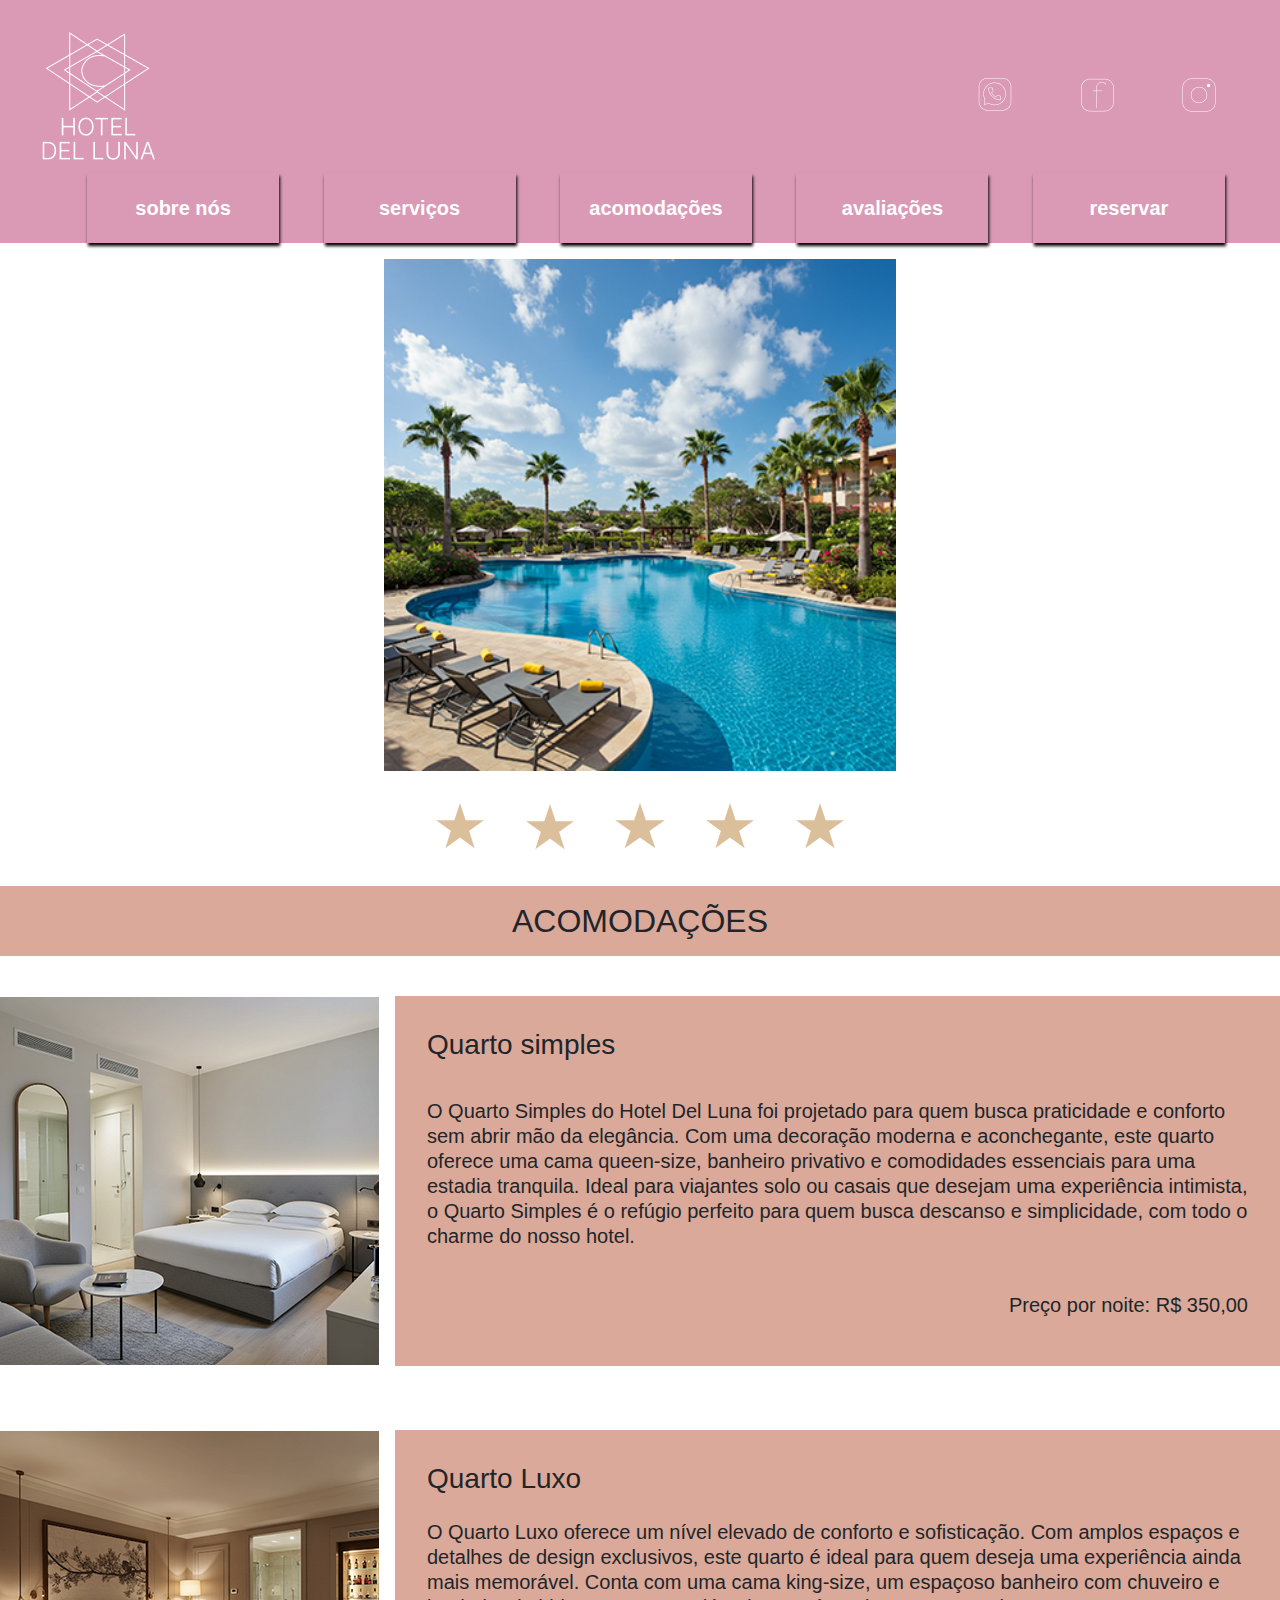
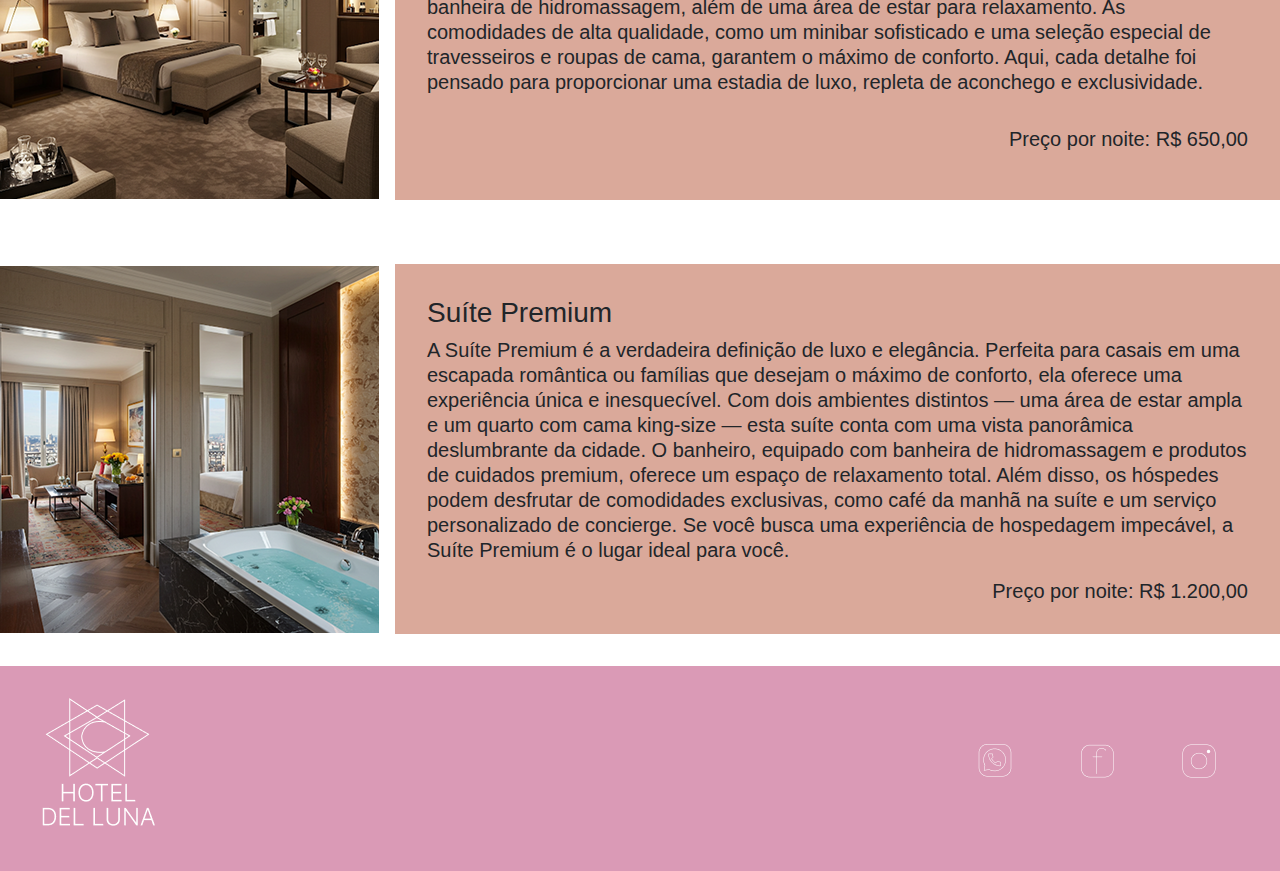
<file: Hotel del Luna/acomodacoes.html>
<!DOCTYPE html>
<html lang="pt-br">
<head>
    <meta charset="UTF-8">
    <meta name="viewport" content="width=device-width, initial-scale=1.0">
    <title>acomodações</title>
    <link rel="stylesheet" href="css/main.css">
    <link rel="stylesheet" href="css/acomodações.css">
</head>
<body>
    <header>
        <div>
            <h1><a href="index.html"><img src="imagens\logo.png" alt="logo"></a></h1>
            <ul>
                <li><a href="https://wa.me/5584999999999"><img src="imagens\whatsapp.png" alt="whatsapp"></a></li>
                <li><a href="https://facebook.com"><img src="imagens\facebook.png" alt="facebook"></a></li>
                <li><a href="https://instagram.com"><img src="imagens\instagram.png" alt="instagram"></a></li>
            </ul>
        </div>
        <nav>
            <ol>
                <li>
                    <a href="sobrenos.html">sobre nós</a>
                </li>
                <li>
                    <a href="servicos.html">serviços</a>
                </li>
                <li>
                    <a href="acomodacoes.html">acomodações</a>
                </li>
                <li>
                    <a href="avaliacoes.html">avaliações</a>
                </li>
                <li>
                    <a href="reservar.html">reservar</a>
                </li>
            </ol>
        </nav>
    </header>
    <main>
        <div id="carouselSlidesOnly" class="carousel slide" data-bs-ride="carousel">
            <div class="carousel-inner">
              <div class="carousel-item active">
                <img src="imagens/pscina.png" class="d-block w-100" alt="pscina">
              </div>
              <div class="carousel-item">
                <img src="imagens/quarto1.png" class="d-block w-100" alt="quarto 1">
              </div>
              <div class="carousel-item">
                <img src="imagens/quarto2.png" class="d-block w-100" alt="quarto 2">
              </div>
            </div>
        </div>
        <img class="estrelas"src="imagens/estrelas.png" alt="5 estrelas">
        <h2>ACOMODAÇÕES</h2>
        <div>
            <img src="imagens/quarto1.png" alt="quarto 1">
            <section>
                <h3>Quarto simples</h3>
                <p>O Quarto Simples do Hotel Del Luna foi projetado para quem busca praticidade e conforto sem abrir mão da elegância. Com uma decoração moderna e aconchegante, este quarto oferece uma cama queen-size, banheiro privativo e comodidades essenciais para uma estadia tranquila. Ideal para viajantes solo ou casais que desejam uma experiência intimista, o Quarto Simples é o refúgio perfeito para quem busca descanso e simplicidade, com todo o charme do nosso hotel.</p>
                <p class="preco">Preço por noite: R$ 350,00</p>
            </section>
        </div>
        <div>
            <img src="imagens/quarto2.png" alt="quarto 2">
            <section>
                <h3>Quarto Luxo</h3>
                <p>O Quarto Luxo oferece um nível elevado de conforto e sofisticação. Com amplos espaços e detalhes de design exclusivos, este quarto é ideal para quem deseja uma experiência ainda mais memorável. Conta com uma cama king-size, um espaçoso banheiro com chuveiro e banheira de hidromassagem, além de uma área de estar para relaxamento. As comodidades de alta qualidade, como um minibar sofisticado e uma seleção especial de travesseiros e roupas de cama, garantem o máximo de conforto. Aqui, cada detalhe foi pensado para proporcionar uma estadia de luxo, repleta de aconchego e exclusividade.</p>
                <p class="preco">Preço por noite: R$ 650,00</p>
            </section>
        </div>
        <div>
            <img src="imagens/quarto3.png" alt="quarto 3">
            <section>
                <h3>Suíte Premium</h3>
                <p>A Suíte Premium é a verdadeira definição de luxo e elegância. Perfeita para casais em uma escapada romântica ou famílias que desejam o máximo de conforto, ela oferece uma experiência única e inesquecível. Com dois ambientes distintos — uma área de estar ampla e um quarto com cama king-size — esta suíte conta com uma vista panorâmica deslumbrante da cidade. O banheiro, equipado com banheira de hidromassagem e produtos de cuidados premium, oferece um espaço de relaxamento total. Além disso, os hóspedes podem desfrutar de comodidades exclusivas, como café da manhã na suíte e um serviço personalizado de concierge. Se você busca uma experiência de hospedagem impecável, a Suíte Premium é o lugar ideal para você.</p>
                <p class="preco">Preço por noite: R$ 1.200,00</p>
            </section>
        </div>
    </main>
    <footer>
        <h1><a href="index.html"><img src="imagens\logo.png" alt="logo"></a></h1>
        <ul>
            <li><a href="https://wa.me/552198764321"><img src="imagens\whatsapp.png" alt="whatsapp"></a></li>
            <li><a href="https://facebook.com"><img src="imagens\facebook.png" alt="facebook"></a></li>
            <li><a href="https://instagram.com"><img src="imagens\instagram.png" alt="instagram"></a></li>
        </ul>
    </footer>
    <link href="https://cdn.jsdelivr.net/npm/bootstrap@5.3.3/dist/css/bootstrap.min.css" rel="stylesheet" integrity="sha384-QWTKZyjpPEjISv5WaRU9OFeRpok6YctnYmDr5pNlyT2bRjXh0JMhjY6hW+ALEwIH" crossorigin="anonymous">
    <script src="https://cdn.jsdelivr.net/npm/bootstrap@5.3.3/dist/js/bootstrap.bundle.min.js" integrity="sha384-YvpcrYf0tY3lHB60NNkmXc5s9fDVZLESaAA55NDzOxhy9GkcIdslK1eN7N6jIeHz" crossorigin="anonymous"></script>
</body>
</html>
</file>
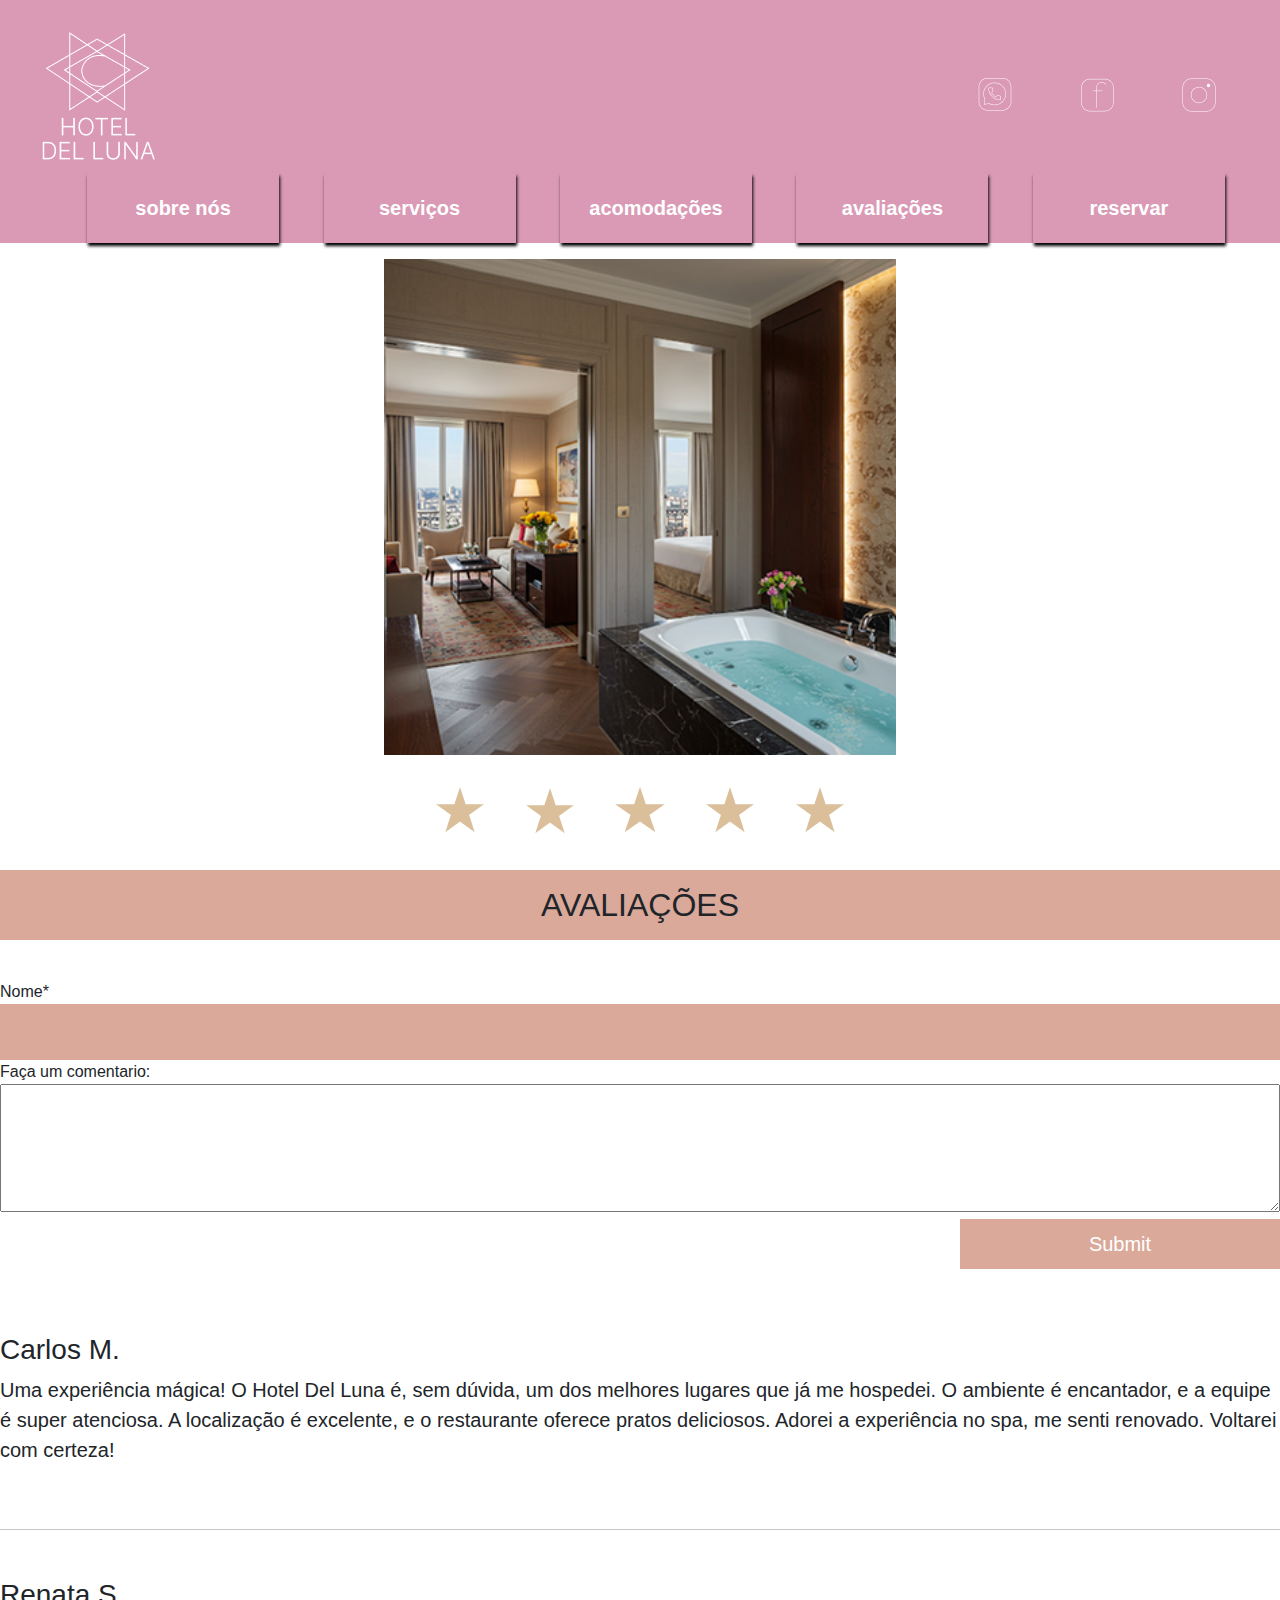
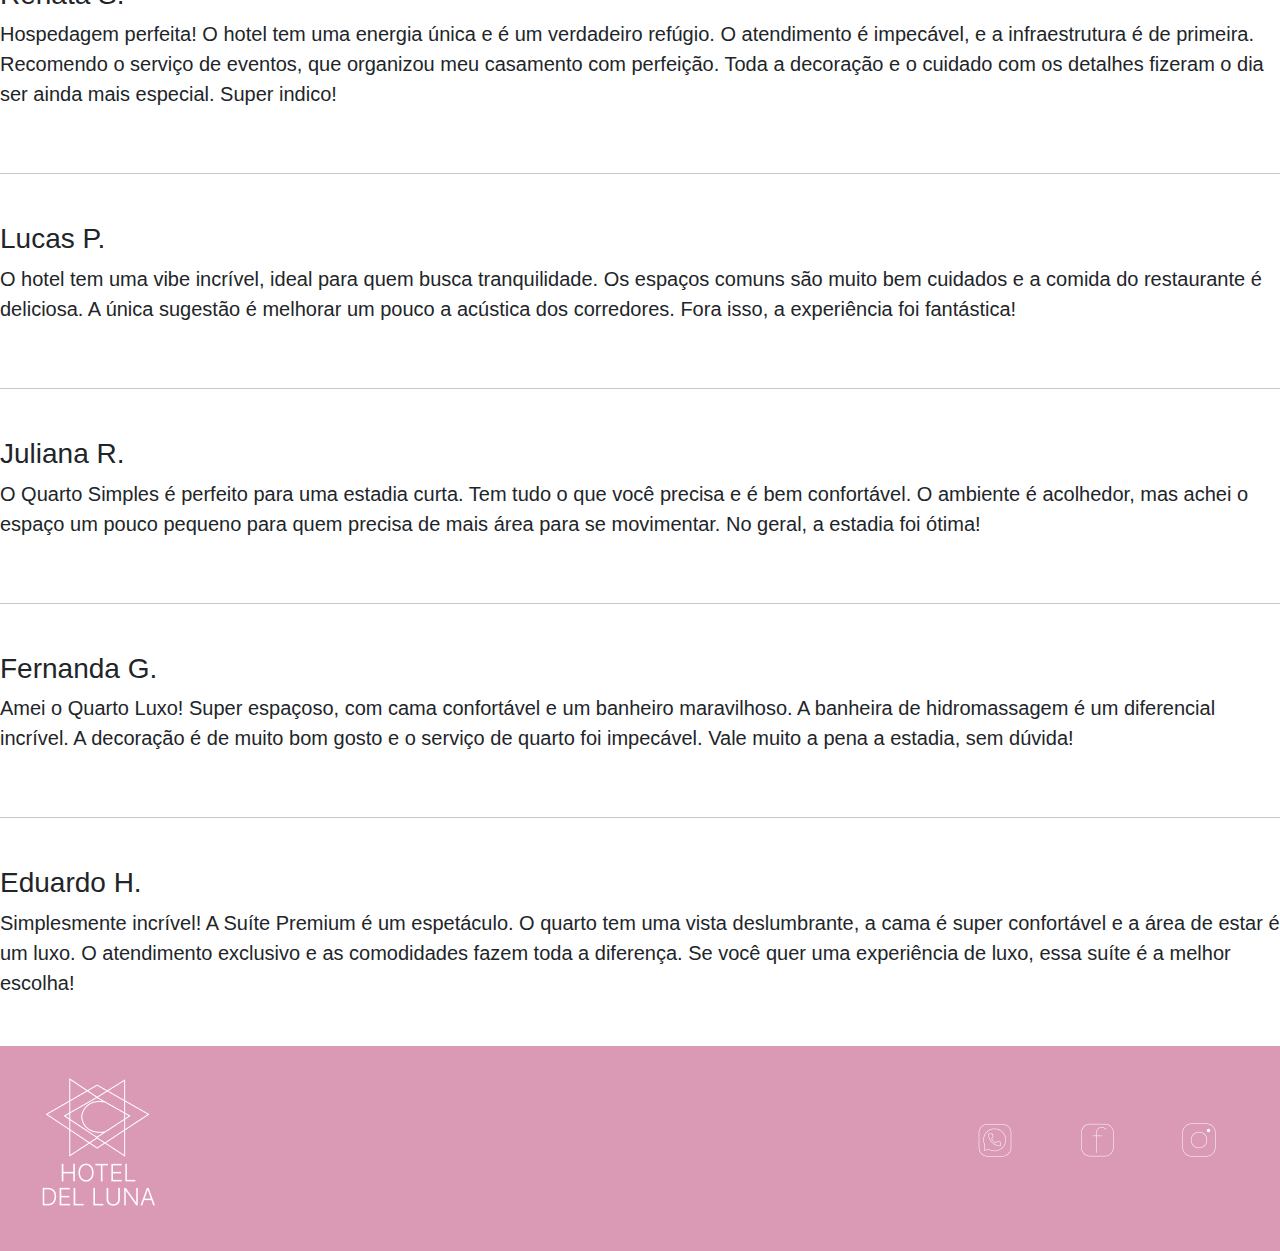
<file: Hotel del Luna/avaliacoes.html>
<!DOCTYPE html>
<html lang="pt-br">
<head>
    <meta charset="UTF-8">
    <meta name="viewport" content="width=device-width, initial-scale=1.0">
    <title>Avaliações</title>
    <link rel="stylesheet" href="css/main.css">
    <link rel="stylesheet" href="css/avaliacoes.css">
</head>
<body>
    <header>
        <div>
            <h1><a href="index.html"><img src="imagens\logo.png" alt="logo"></a></h1>
            <ul>
                <li><a href="https://wa.me/5584999999999"><img src="imagens\whatsapp.png" alt="whatsapp"></a></li>
                <li><a href="https://facebook.com"><img src="imagens\facebook.png" alt="facebook"></a></li>
                <li><a href="https://instagram.com"><img src="imagens\instagram.png" alt="instagram"></a></li>
            </ul>
        </div>
        <nav>
            <ol>
                <li>
                    <a href="sobrenos.html">sobre nós</a>
                </li>
                <li>
                    <a href="servicos.html">serviços</a>
                </li>
                <li>
                    <a href="acomodacoes.html">acomodações</a>
                </li>
                <li>
                    <a href="avaliacoes.html">avaliações</a>
                </li>
                <li>
                    <a href="reservar.html">reservar</a>
                </li>
            </ol>
        </nav>
    </header>
    <main>
        <div id="carouselSlidesOnly" class="carousel slide" data-bs-ride="carousel">
            <div class="carousel-inner">
              <div class="carousel-item active">
                <img src="imagens/quarto3.png" class="d-block w-100" alt="quarto 3">
              </div>
              <div class="carousel-item">
                <img src="imagens/quarto4.png" class="d-block w-100" alt="quarto 4">
              </div>
              <div class="carousel-item">
                <img src="imagens/salão.png" class="d-block w-100" alt="salão">
              </div>
            </div>
        </div>
        <img class="estrelas" src="imagens/estrelas.png" alt="5 estrelas">
        <h2>AVALIAÇÕES</h2>
        <form action="#">
            <label for="responsavel">Nome<span>*</span></label>
            <input type="text" id="responsavel"><br>
            <label for="comentario">Faça um comentario: </label><br>
            <textarea name="Comentario" id="comentario"></textarea><br>
            <input type="submit" id="enviar">
        </form>
        <section>
            <h3>Carlos M.</h3>
            <p>Uma experiência mágica! O Hotel Del Luna é, sem dúvida, um dos melhores lugares que já me hospedei. O ambiente é encantador, e a equipe é super atenciosa. A localização é excelente, e o restaurante oferece pratos deliciosos. Adorei a experiência no spa, me senti renovado. Voltarei com certeza!</p>
        </section>
        <hr>
        <section>
            <h3>Renata S.</h3>
            <p>Hospedagem perfeita! O hotel tem uma energia única e é um verdadeiro refúgio. O atendimento é impecável, e a infraestrutura é de primeira. Recomendo o serviço de eventos, que organizou meu casamento com perfeição. Toda a decoração e o cuidado com os detalhes fizeram o dia ser ainda mais especial. Super indico!</p>
        </section>
        <hr>
        <section>
            <h3>Lucas P.</h3>
            <p>O hotel tem uma vibe incrível, ideal para quem busca tranquilidade. Os espaços comuns são muito bem cuidados e a comida do restaurante é deliciosa. A única sugestão é melhorar um pouco a acústica dos corredores. Fora isso, a experiência foi fantástica!</p>
        </section>
        <hr>
        <section>
            <h3>Juliana R.</h3>
            <p>O Quarto Simples é perfeito para uma estadia curta. Tem tudo o que você precisa e é bem confortável. O ambiente é acolhedor, mas achei o espaço um pouco pequeno para quem precisa de mais área para se movimentar. No geral, a estadia foi ótima!</p>
        </section>
        <hr>
        <section>
            <h3>Fernanda G.</h3>
            <p>Amei o Quarto Luxo! Super espaçoso, com cama confortável e um banheiro maravilhoso. A banheira de hidromassagem é um diferencial incrível. A decoração é de muito bom gosto e o serviço de quarto foi impecável. Vale muito a pena a estadia, sem dúvida!</p>
        </section>
        <hr>
        <section>
            <h3>Eduardo H.</h3>
            <p>Simplesmente incrível! A Suíte Premium é um espetáculo. O quarto tem uma vista deslumbrante, a cama é super confortável e a área de estar é um luxo. O atendimento exclusivo e as comodidades fazem toda a diferença. Se você quer uma experiência de luxo, essa suíte é a melhor escolha!</p>
        </section>
    </main>
    <footer>
        <h1><a href="index.html"><img src="imagens\logo.png" alt="logo"></a></h1>
        <ul>
            <li><a href="https://wa.me/552198764321"><img src="imagens\whatsapp.png" alt="whatsapp"></a></li>
            <li><a href="https://facebook.com"><img src="imagens\facebook.png" alt="facebook"></a></li>
            <li><a href="https://instagram.com"><img src="imagens\instagram.png" alt="instagram"></a></li>
        </ul>
    </footer>
    <link href="https://cdn.jsdelivr.net/npm/bootstrap@5.3.3/dist/css/bootstrap.min.css" rel="stylesheet" integrity="sha384-QWTKZyjpPEjISv5WaRU9OFeRpok6YctnYmDr5pNlyT2bRjXh0JMhjY6hW+ALEwIH" crossorigin="anonymous">
    <script src="https://cdn.jsdelivr.net/npm/bootstrap@5.3.3/dist/js/bootstrap.bundle.min.js" integrity="sha384-YvpcrYf0tY3lHB60NNkmXc5s9fDVZLESaAA55NDzOxhy9GkcIdslK1eN7N6jIeHz" crossorigin="anonymous"></script>
    <script src="avaliação.js"></script>
</body>
</html>
</file>
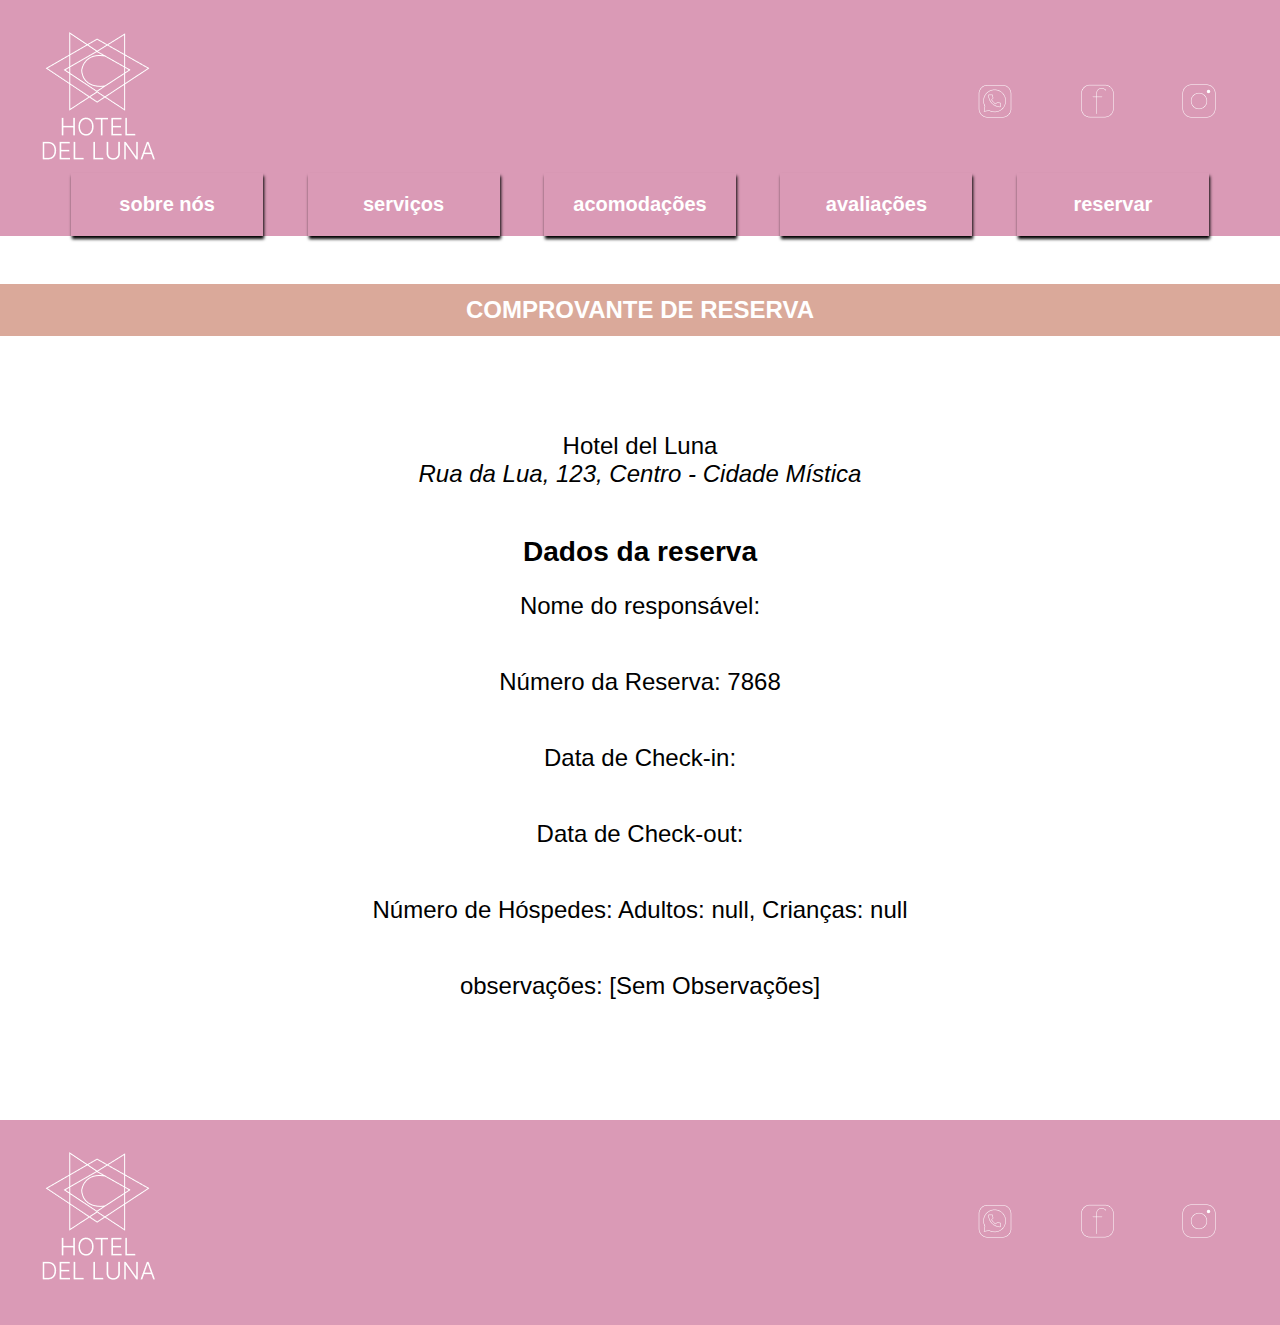
<file: Hotel del Luna/comprovante.html>
<!DOCTYPE html>
<html lang="pt-br">
<head>
    <meta charset="UTF-8">
    <meta name="viewport" content="width=device-width, initial-scale=1.0">
    <title>comprovante</title>
    <link rel="stylesheet" href="css/main.css">
    <link rel="stylesheet" href="css/comprovante.css">
    <link rel="stylesheet" href="css/responsividade.css">
</head>
<body>
    <header>
        <div>
            <h1><a href="index.html">
                <picture>
                    <source media="(max-width: 700px)" srcset="imagens/logopequeno.png">
                    <img src="imagens\logo.png" alt="logo">
                </picture>
                </a>
            </h1>
            <ul>
                <li><a href="https://wa.me/5584999999999"><img src="imagens\whatsapp.png" alt="whatsapp"></a></li>
                <li><a href="https://facebook.com"><img src="imagens\facebook.png" alt="facebook"></a></li>
                <li><a href="https://instagram.com"><img src="imagens\instagram.png" alt="instagram"></a></li>
            </ul>
            <button  id="menu"><img src="imagens/menu.png" alt="menu"></button>
        </div>
        <nav>

            <ol>
                <li>
                    <a href="sobrenos.html">sobre nós</a>
                </li>
                <li>
                    <a href="servicos.html">serviços</a>
                </li>
                <li>
                    <a href="acomodacoes.html">acomodações</a>
                </li>
                <li>
                    <a href="avaliacoes.html">avaliações</a>
                </li>
                <li>
                    <a href="reservar.html">reservar</a>
                </li>
            </ol>
        </nav>
    </header>
    <main>
        <h2>COMPROVANTE DE RESERVA</h2>
        <div>
            <p>Hotel del Luna</p>
            <address>Rua da Lua, 123, Centro - Cidade Mística</address>
            <section>
                <h3>Dados da reserva</h3>
                <ul>
                    <li>Nome do responsável: <span id="nome">[Nome Completo]</span></li>
                    <li>Número da Reserva: <span id="random">[Número da Reserva]</span></li>
                    <li>Data de Check-in: <span id="checkin">[Data de Check-in]</span></li>
                    <li>Data de Check-out: <span id="checkout">[Data de Check-out]</span></li>
                    <li>Número de Hóspedes: <span id="pessoas">[Número de Pessoas]</span></li>
                    <li>observações: <span id="observacoes">[observações]</span></li>
                </ul>
            </section>
        </div>
    </main>
    <footer>
        <h1><a href="index.html">
                <picture>
                    <source media="(max-width: 700px)" srcset="imagens/logopequeno.png">
                    <img src="imagens\logo.png" alt="logo">
                </picture>
            </a>
        </h1>
        <ul>
            <li><a href="https://wa.me/552198764321"><img src="imagens\whatsapp.png" alt="whatsapp"></a></li>
            <li><a href="https://facebook.com"><img src="imagens\facebook.png" alt="facebook"></a></li>
            <li><a href="https://instagram.com"><img src="imagens\instagram.png" alt="instagram"></a></li>
        </ul>
    </footer>
    <script src="comprovante.js"></script>
    <script src="menu.js"></script>
</body>
</html>
</file>
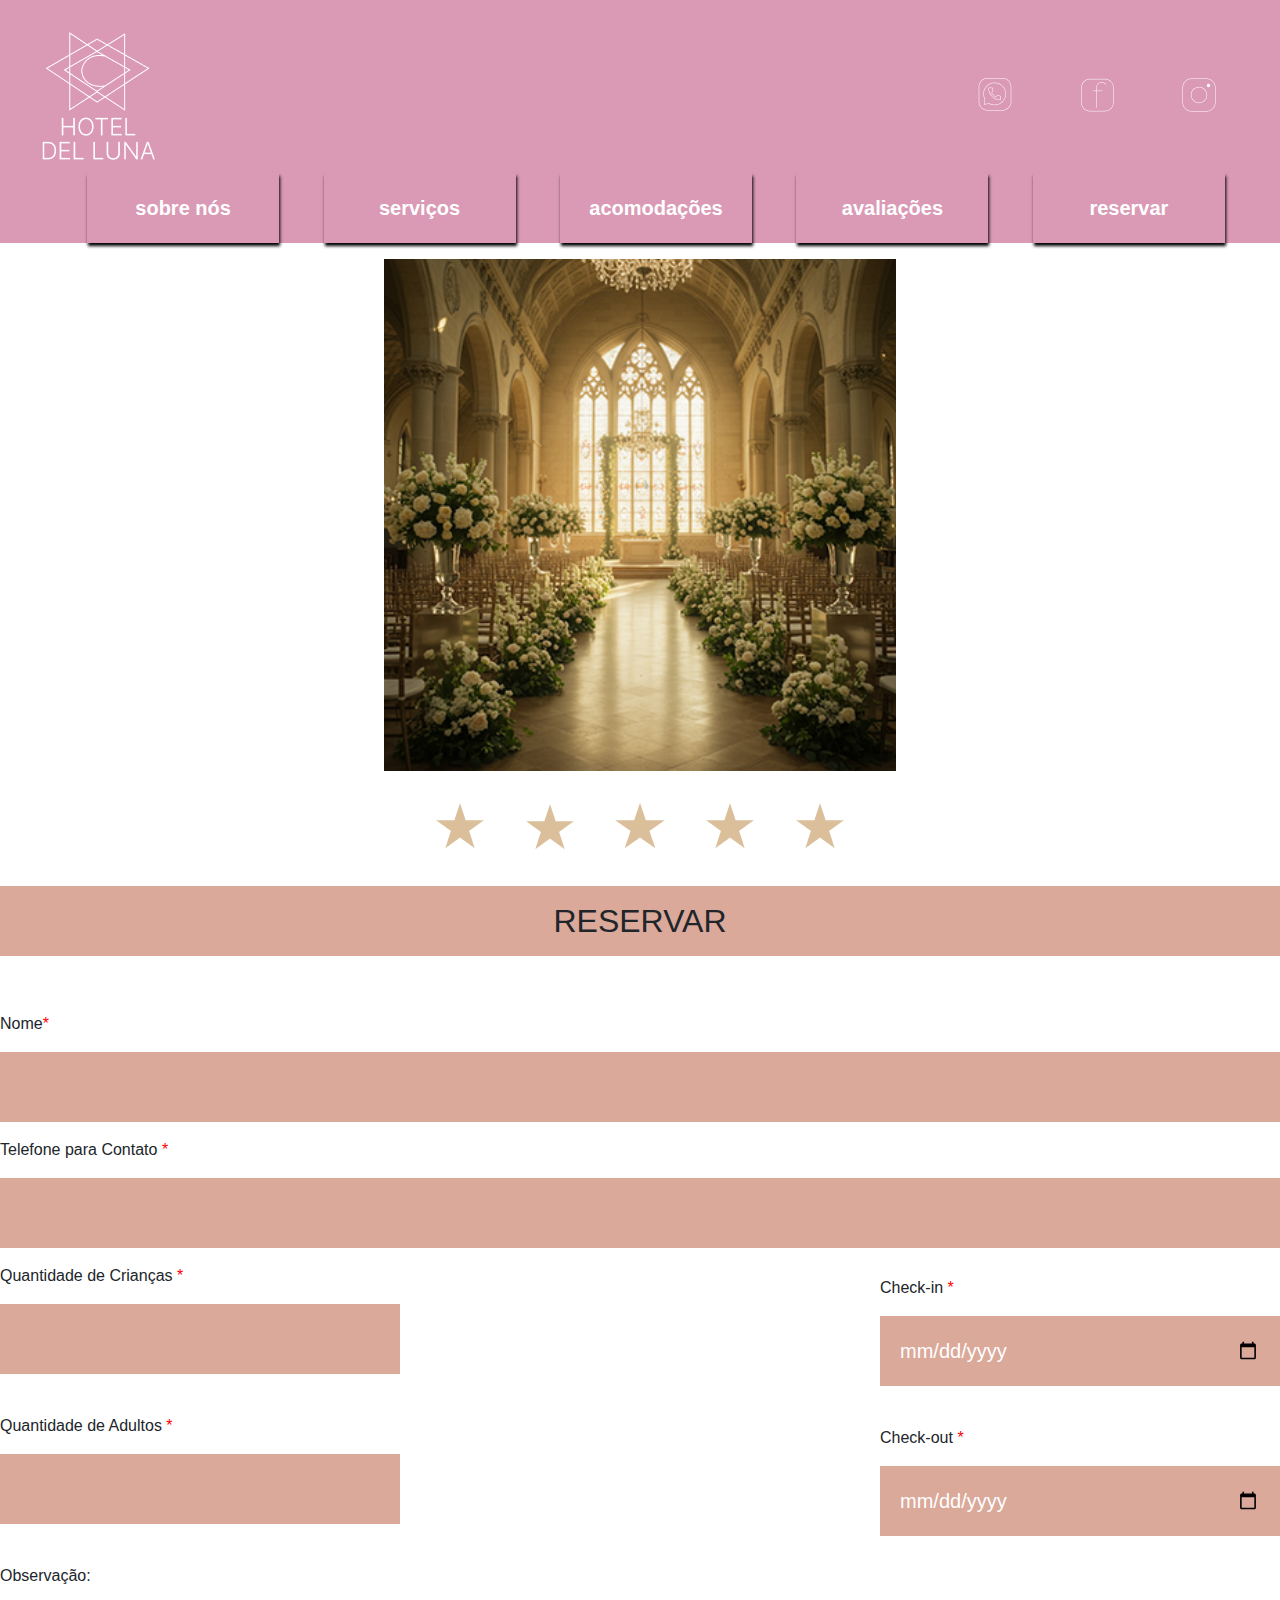
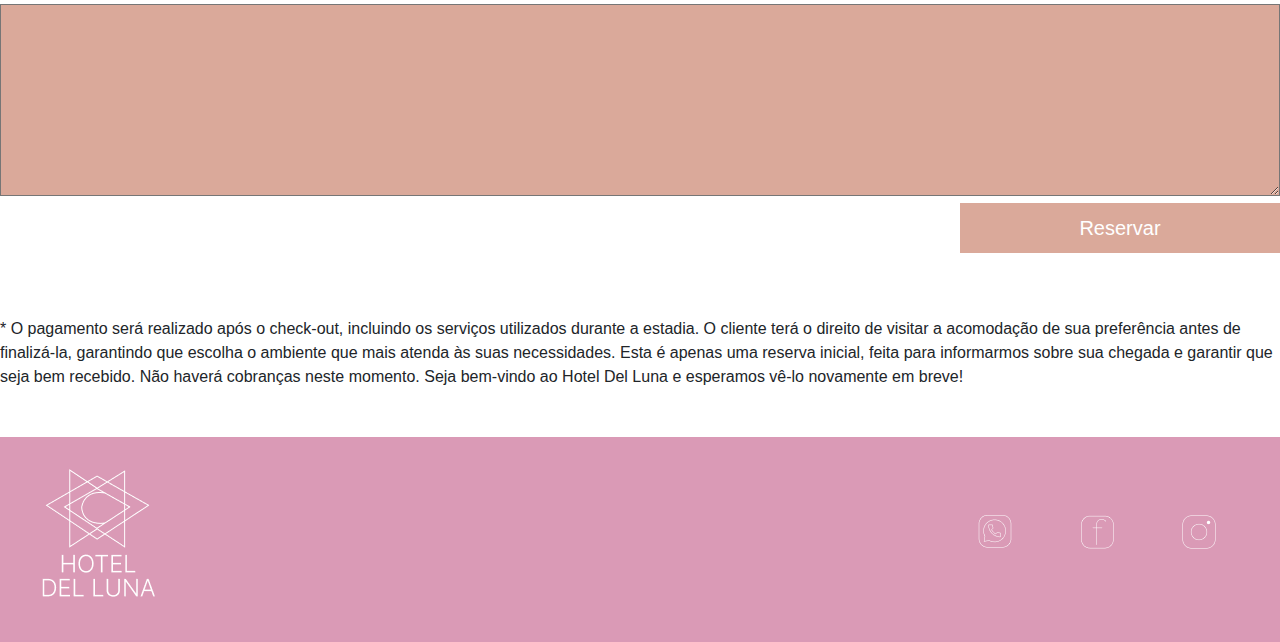
<file: Hotel del Luna/reservar.html>
<!DOCTYPE html>
<html lang="pt-br">
<head>
    <meta charset="UTF-8">
    <meta name="viewport" content="width=device-width, initial-scale=1.0">
    <title>reservar</title>
    <link rel="stylesheet" href="css/main.css">
    <link rel="stylesheet" href="css/reservar.css">
</head>
<body>
    <header>
        <div>
            <h1><a href="index.html"><img src="imagens\logo.png" alt="logo"></a></h1>
            <ul>
                <li><a href="https://wa.me/5584999999999"><img src="imagens\whatsapp.png" alt="whatsapp"></a></li>
                <li><a href="https://facebook.com"><img src="imagens\facebook.png" alt="facebook"></a></li>
                <li><a href="https://instagram.com"><img src="imagens\instagram.png" alt="instagram"></a></li>
            </ul>
        </div>
        <nav>
            <ol>
                <li>
                    <a href="sobrenos.html">sobre nós</a>
                </li>
                <li>
                    <a href="servicos.html">serviços</a>
                </li>
                <li>
                    <a href="acomodacoes.html">acomodações</a>
                </li>
                <li>
                    <a href="avaliacoes.html">avaliações</a>
                </li>
                <li>
                    <a href="reservar.html">reservar</a>
                </li>
            </ol>
        </nav>
    </header>
    <main>
        <div id="carouselSlidesOnly" class="carousel slide" data-bs-ride="carousel">
            <div class="carousel-inner">
              <div class="carousel-item active">
                <img src="imagens/salão2.png" class="d-block w-100" alt="salão 2">
              </div>
              <div class="carousel-item">
                <img src="imagens/spa.png" class="d-block w-100" alt="spa">
              </div>
              <div class="carousel-item">
                <img src="imagens/spa2.png" class="d-block w-100" alt="spa 2">
              </div>
            </div>
          </div>
        <img class="estrelas" src="imagens/estrelas.png" alt="5 estrelas">
        <h2>RESERVAR</h2>
        <form action="comprovante.html">
            <label for="responsavel">Nome<span>*</span></label>
            <input type="text" id="responsavel"><br>
            <label for="contato">Telefone para Contato <span>*</span></label>
            <input type="text" id="contato"><br>
            <div>
                <div>
                    <label for="criancas">Quantidade de Crianças <span>*</span></label>
                    <input type="number" id="criancas"><br>
                </div>
                <div>
                    <label for="checkin">Check-in <span>*</span></label>
                    <input type="date" id="check-in">
                </div>
            </div>
            <div>
                <div>
                    <label for="adultos">Quantidade de Adultos <span>*</span></label>
                    <input type="number" id="adultos"><br>
                </div>
                <div>
                    <label for="checkout">Check-out <span>*</span></label>
                    <input type="date" id="check-out">
                </div>
            </div>
            <label for="observacao">Observação: </label><br>
            <textarea name="observacao" id="observacao"></textarea><br>
            <input type="submit" value="Reservar" id="reservar">
        </form>
        <p>* O pagamento será realizado após o check-out, incluindo os serviços utilizados durante a estadia. O cliente terá o direito de visitar a acomodação de sua preferência antes de finalizá-la, garantindo que escolha o ambiente que mais atenda às suas necessidades. Esta é apenas uma reserva inicial, feita para informarmos sobre sua chegada e garantir que seja bem recebido. Não haverá cobranças neste momento. Seja bem-vindo ao Hotel Del Luna e esperamos vê-lo novamente em breve!</p>
    </main>
    <footer>
        <h1><a href="index.html"><img src="imagens\logo.png" alt="logo"></a></h1>
        <ul>
            <li><a href="https://wa.me/552198764321"><img src="imagens\whatsapp.png" alt="whatsapp"></a></li>
            <li><a href="https://facebook.com"><img src="imagens\facebook.png" alt="facebook"></a></li>
            <li><a href="https://instagram.com"><img src="imagens\instagram.png" alt="instagram"></a></li>
        </ul>
    </footer>
    <link href="https://cdn.jsdelivr.net/npm/bootstrap@5.3.3/dist/css/bootstrap.min.css" rel="stylesheet" integrity="sha384-QWTKZyjpPEjISv5WaRU9OFeRpok6YctnYmDr5pNlyT2bRjXh0JMhjY6hW+ALEwIH" crossorigin="anonymous">
    <script src="https://cdn.jsdelivr.net/npm/bootstrap@5.3.3/dist/js/bootstrap.bundle.min.js" integrity="sha384-YvpcrYf0tY3lHB60NNkmXc5s9fDVZLESaAA55NDzOxhy9GkcIdslK1eN7N6jIeHz" crossorigin="anonymous"></script> 
    <script src="comprovante.js"></script>
</body>
</html>
</file>
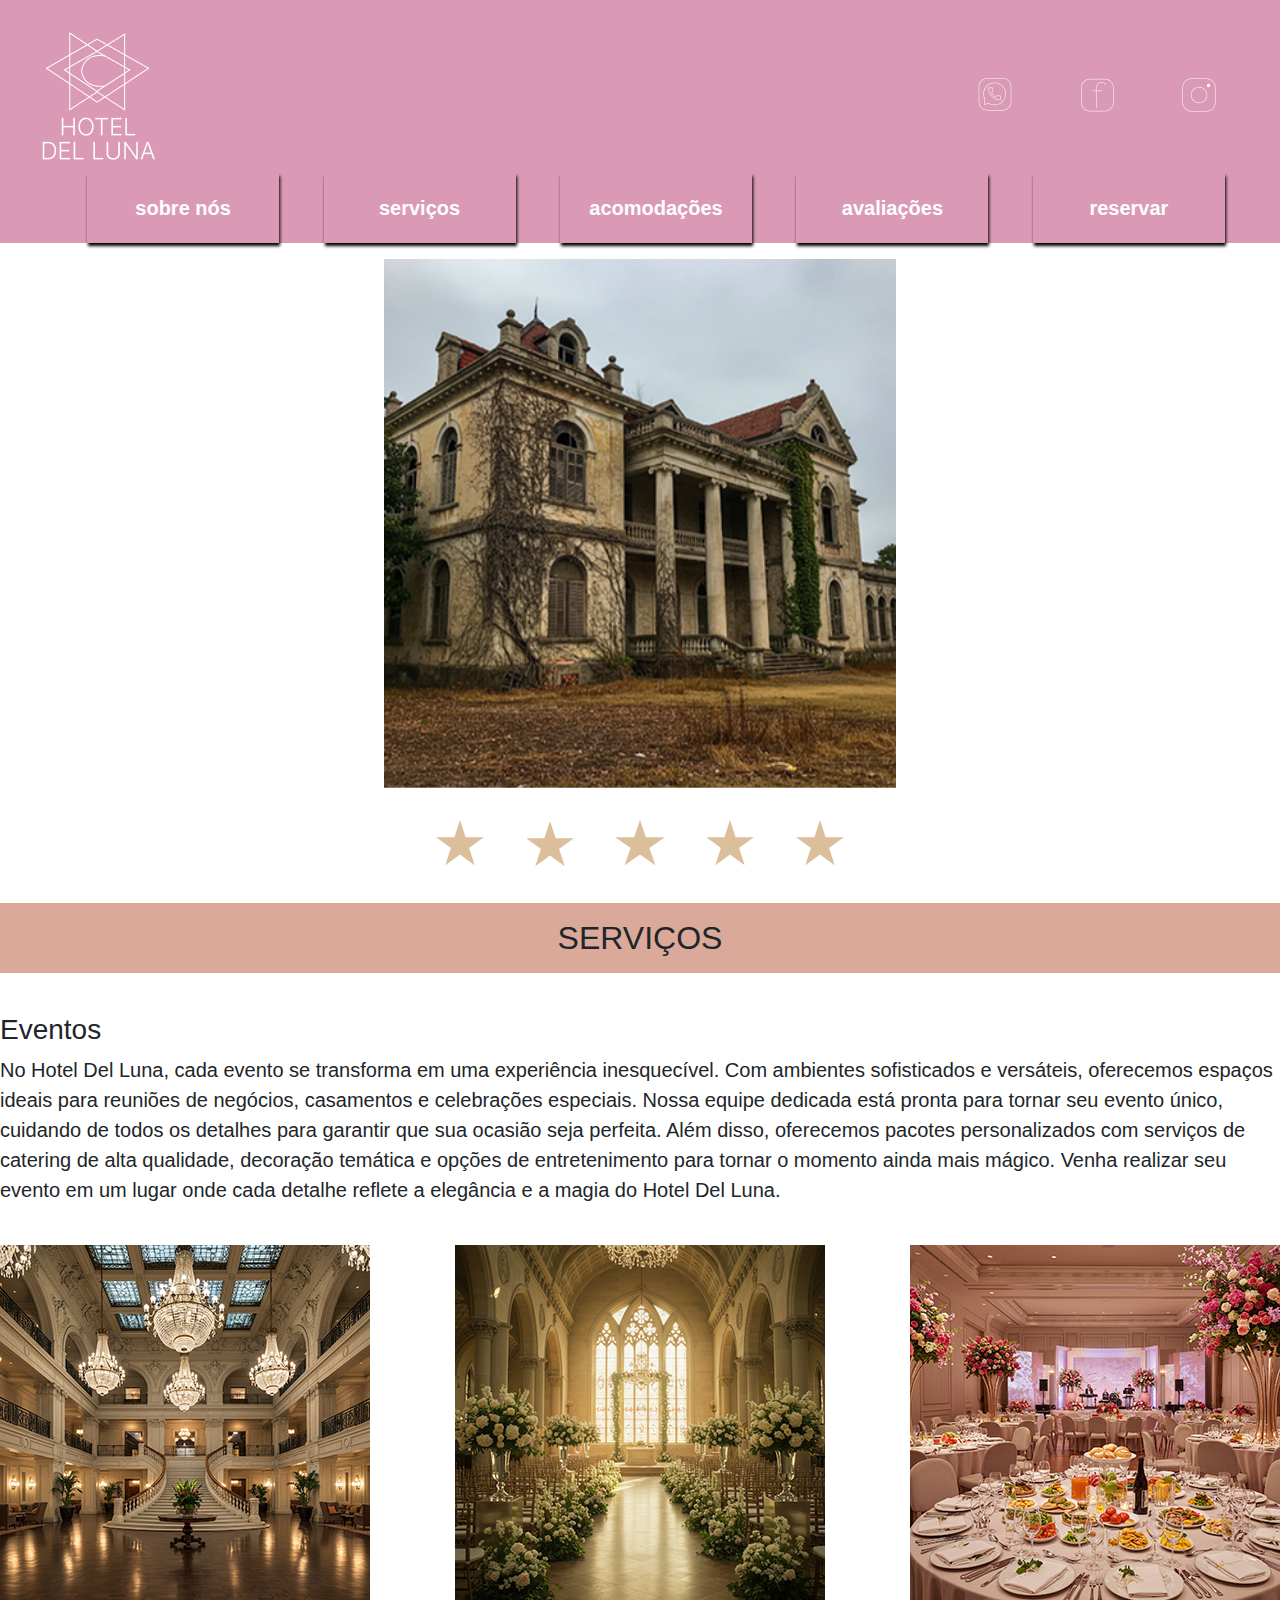
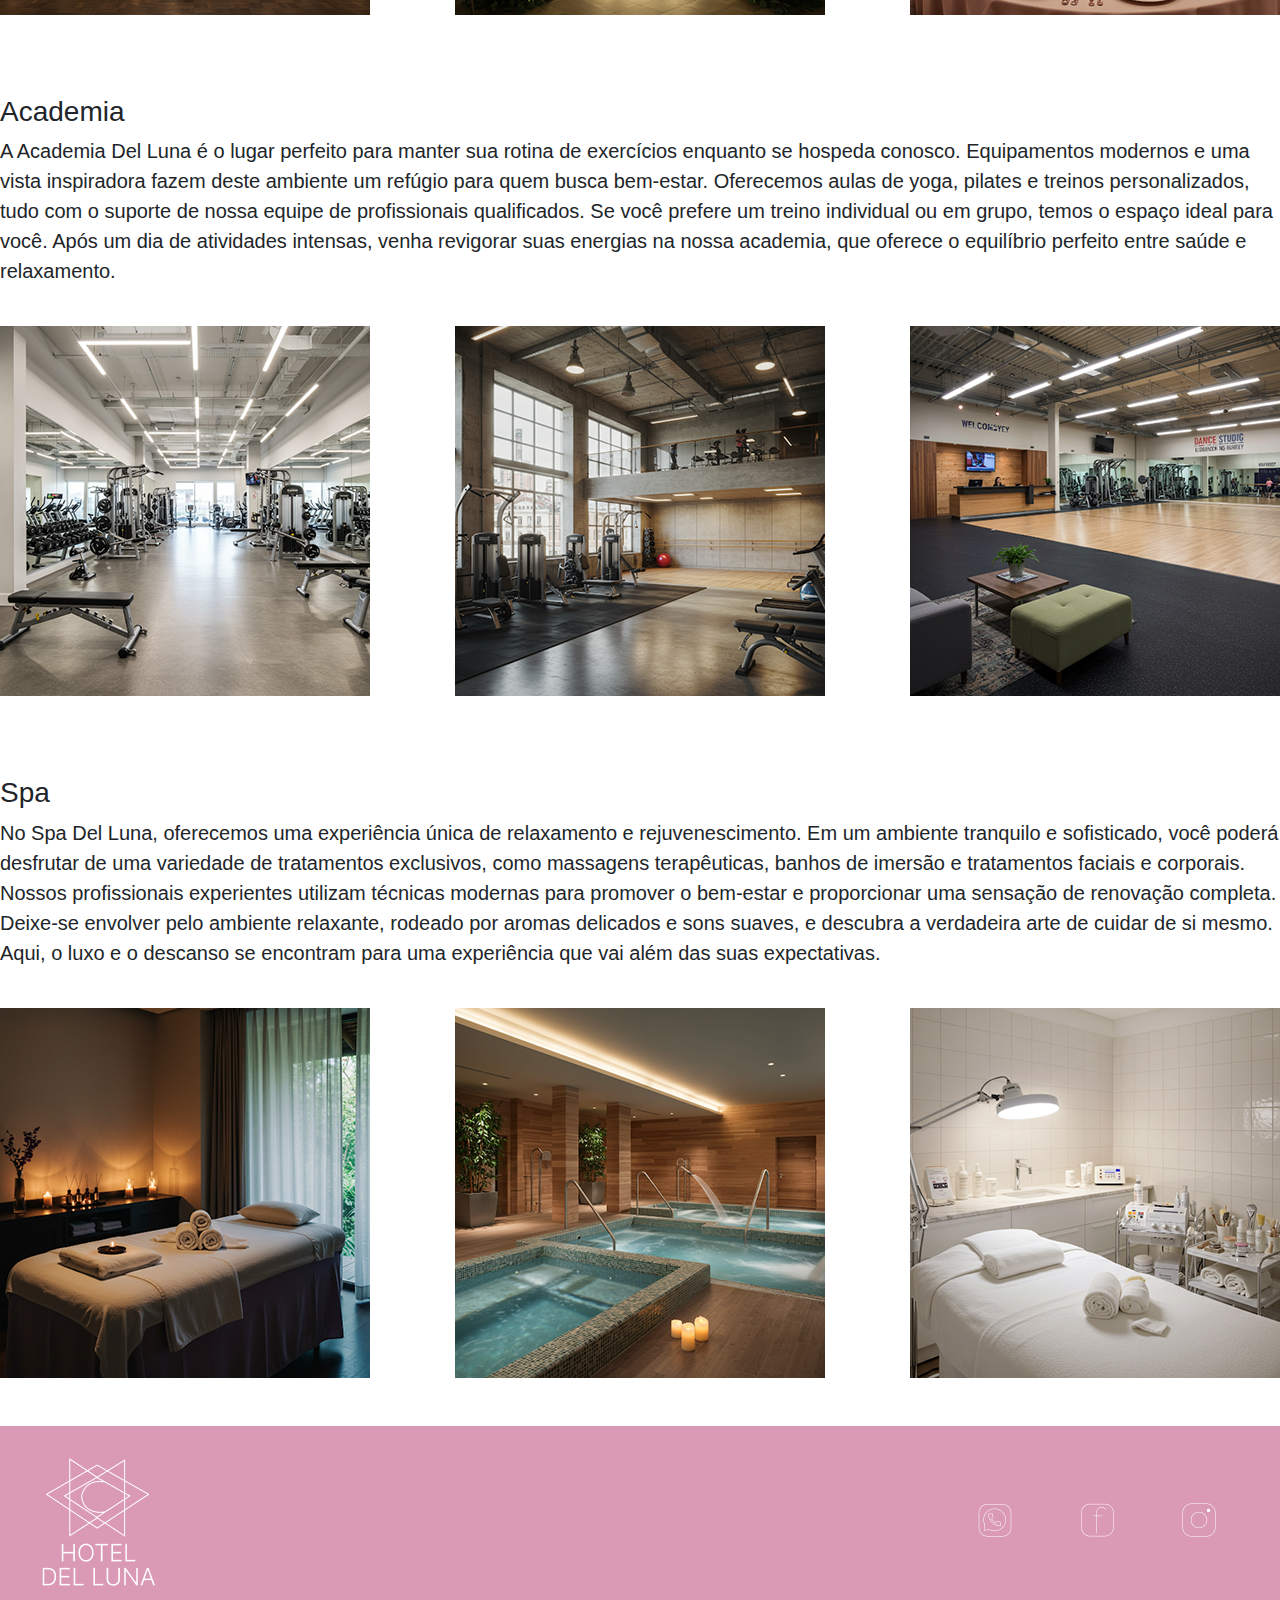
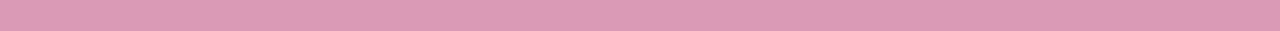
<file: Hotel del Luna/servicos.html>
<!DOCTYPE html>
<html lang="pt-br">
<head>
    <meta charset="UTF-8">
    <meta name="viewport" content="width=device-width, initial-scale=1.0">
    <title>serviços</title>
    <link rel="stylesheet" href="css/main.css">
    <link rel="stylesheet" href="css/servicos.css">
</head>
<body>
    <header>
        <div>
            <h1><a href="index.html"><img src="imagens\logo.png" alt="logo"></a></h1>
            <ul>
                <li><a href="https://wa.me/5584999999999"><img src="imagens\whatsapp.png" alt="whatsapp"></a></li>
                <li><a href="https://facebook.com"><img src="imagens\facebook.png" alt="facebook"></a></li>
                <li><a href="https://instagram.com"><img src="imagens\instagram.png" alt="instagram"></a></li>
            </ul>
        </div>
        <nav>
            <ol>
                <li>
                    <a href="sobrenos.html">sobre nós</a>
                </li>
                <li>
                    <a href="servicos.html">serviços</a>
                </li>
                <li>
                    <a href="acomodacoes.html">acomodações</a>
                </li>
                <li>
                    <a href="avaliacoes.html">avaliações</a>
                </li>
                <li>
                    <a href="reservar.html">reservar</a>
                </li>
            </ol>
        </nav>
    </header>
    <main>
        <div id="carouselSlidesOnly" class="carousel slide" data-bs-ride="carousel">
            <div class="carousel-inner">
              <div class="carousel-item active">
                <img src="imagens/hotel2.png" class="d-block w-100" alt="hotel 2">
              </div>
              <div class="carousel-item">
                <img src="imagens/hotel3.png" class="d-block w-100" alt="hotel 3">
              </div>
              <div class="carousel-item">
                <img src="imagens\hotel4.png" class="d-block w-100" alt="hotel 4">
              </div>
            </div>
          </div>
        <img class="estrelas" src="imagens\estrelas.png" alt="5 estrelas">
        <h2>SERVIÇOS</h2>
        <section>
            <h3>Eventos</h3>
            <p>No Hotel Del Luna, cada evento se transforma em uma experiência inesquecível. Com ambientes sofisticados e versáteis, oferecemos espaços ideais para reuniões de negócios, casamentos e celebrações especiais. Nossa equipe dedicada está pronta para tornar seu evento único, cuidando de todos os detalhes para garantir que sua ocasião seja perfeita. Além disso, oferecemos pacotes personalizados com serviços de catering de alta qualidade, decoração temática e opções de entretenimento para tornar o momento ainda mais mágico. Venha realizar seu evento em um lugar onde cada detalhe reflete a elegância e a magia do Hotel Del Luna.</p>
            <figure>
                <img src="imagens/salão.png" alt="salão 1">
                <img src="imagens/salão2.png" alt="salão 2">
                <img src="imagens/buffet.png" alt="salão 3">
            </figure>
        </section>
        <section>
            <h3>Academia</h3>
            <p>A Academia Del Luna é o lugar perfeito para manter sua rotina de exercícios enquanto se hospeda conosco. Equipamentos modernos e uma vista inspiradora fazem deste ambiente um refúgio para quem busca bem-estar. Oferecemos aulas de yoga, pilates e treinos personalizados, tudo com o suporte de nossa equipe de profissionais qualificados. Se você prefere um treino individual ou em grupo, temos o espaço ideal para você. Após um dia de atividades intensas, venha revigorar suas energias na nossa academia, que oferece o equilíbrio perfeito entre saúde e relaxamento.</p>
            <figure>
                <img src="imagens/academia.png" alt="academia 1">
                <img src="imagens/academia2.png" alt="academia 2">
                <img src="imagens/academia3.png" alt="academia 3">
            </figure>
        </section>
        <section>
            <h3>Spa</h3>
            <p>No Spa Del Luna, oferecemos uma experiência única de relaxamento e rejuvenescimento. Em um ambiente tranquilo e sofisticado, você poderá desfrutar de uma variedade de tratamentos exclusivos, como massagens terapêuticas, banhos de imersão e tratamentos faciais e corporais. Nossos profissionais experientes utilizam técnicas modernas para promover o bem-estar e proporcionar uma sensação de renovação completa. Deixe-se envolver pelo ambiente relaxante, rodeado por aromas delicados e sons suaves, e descubra a verdadeira arte de cuidar de si mesmo. Aqui, o luxo e o descanso se encontram para uma experiência que vai além das suas expectativas.</p>
            <figure>
                <img src="imagens/spa.png" alt="spa 1">
                <img src="imagens/spa2.png" alt="spa 2">
                <img src="imagens/spa3.png" alt="spa 3">
            </figure>
        </section>
    </main>
    <footer>
        <h1><a href="index.html"><img src="imagens\logo.png" alt="logo"></a></h1>
        <ul>
            <li><a href="https://wa.me/552198764321"><img src="imagens\whatsapp.png" alt="whatsapp"></a></li>
            <li><a href="https://facebook.com"><img src="imagens\facebook.png" alt="facebook"></a></li>
            <li><a href="https://instagram.com"><img src="imagens\instagram.png" alt="instagram"></a></li>
        </ul>
    </footer>
    <link href="https://cdn.jsdelivr.net/npm/bootstrap@5.3.3/dist/css/bootstrap.min.css" rel="stylesheet" integrity="sha384-QWTKZyjpPEjISv5WaRU9OFeRpok6YctnYmDr5pNlyT2bRjXh0JMhjY6hW+ALEwIH" crossorigin="anonymous">
    <script src="https://cdn.jsdelivr.net/npm/bootstrap@5.3.3/dist/js/bootstrap.bundle.min.js" integrity="sha384-YvpcrYf0tY3lHB60NNkmXc5s9fDVZLESaAA55NDzOxhy9GkcIdslK1eN7N6jIeHz" crossorigin="anonymous"></script>
</body>
</html>
</file>
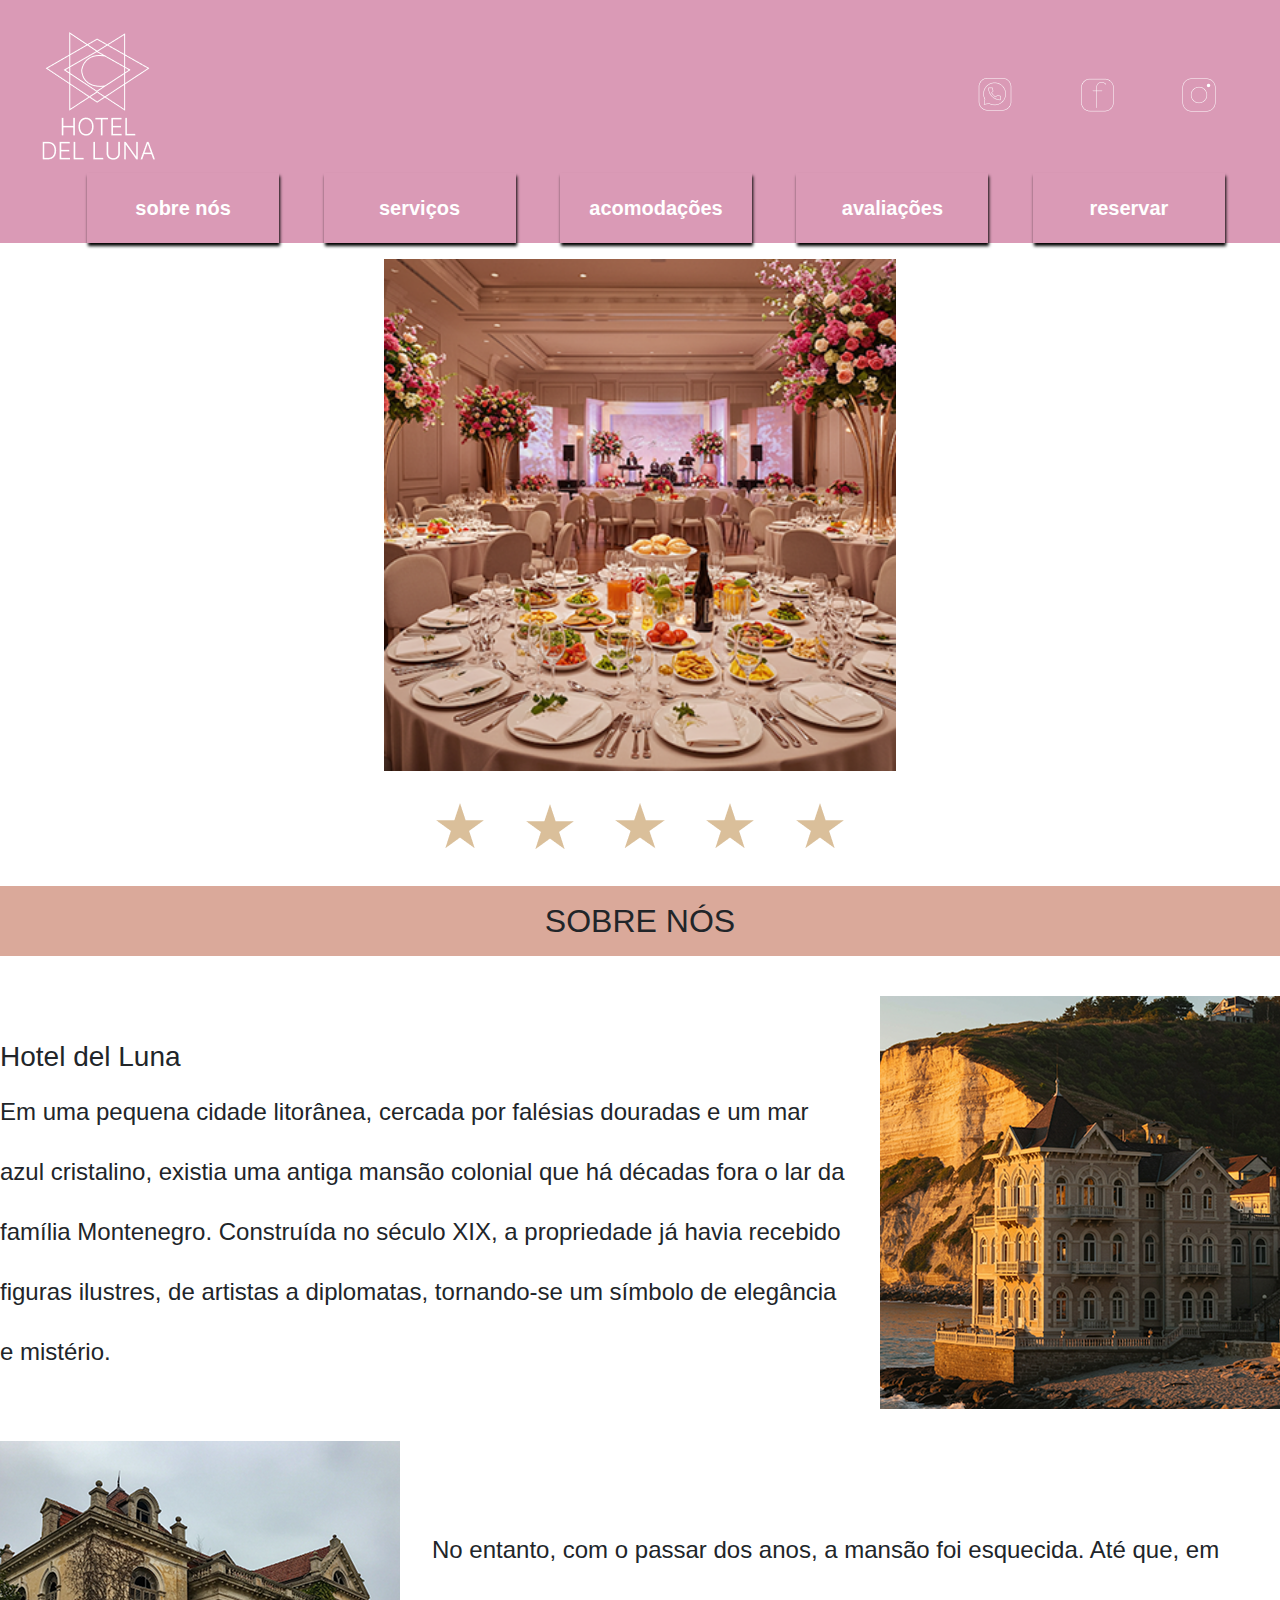
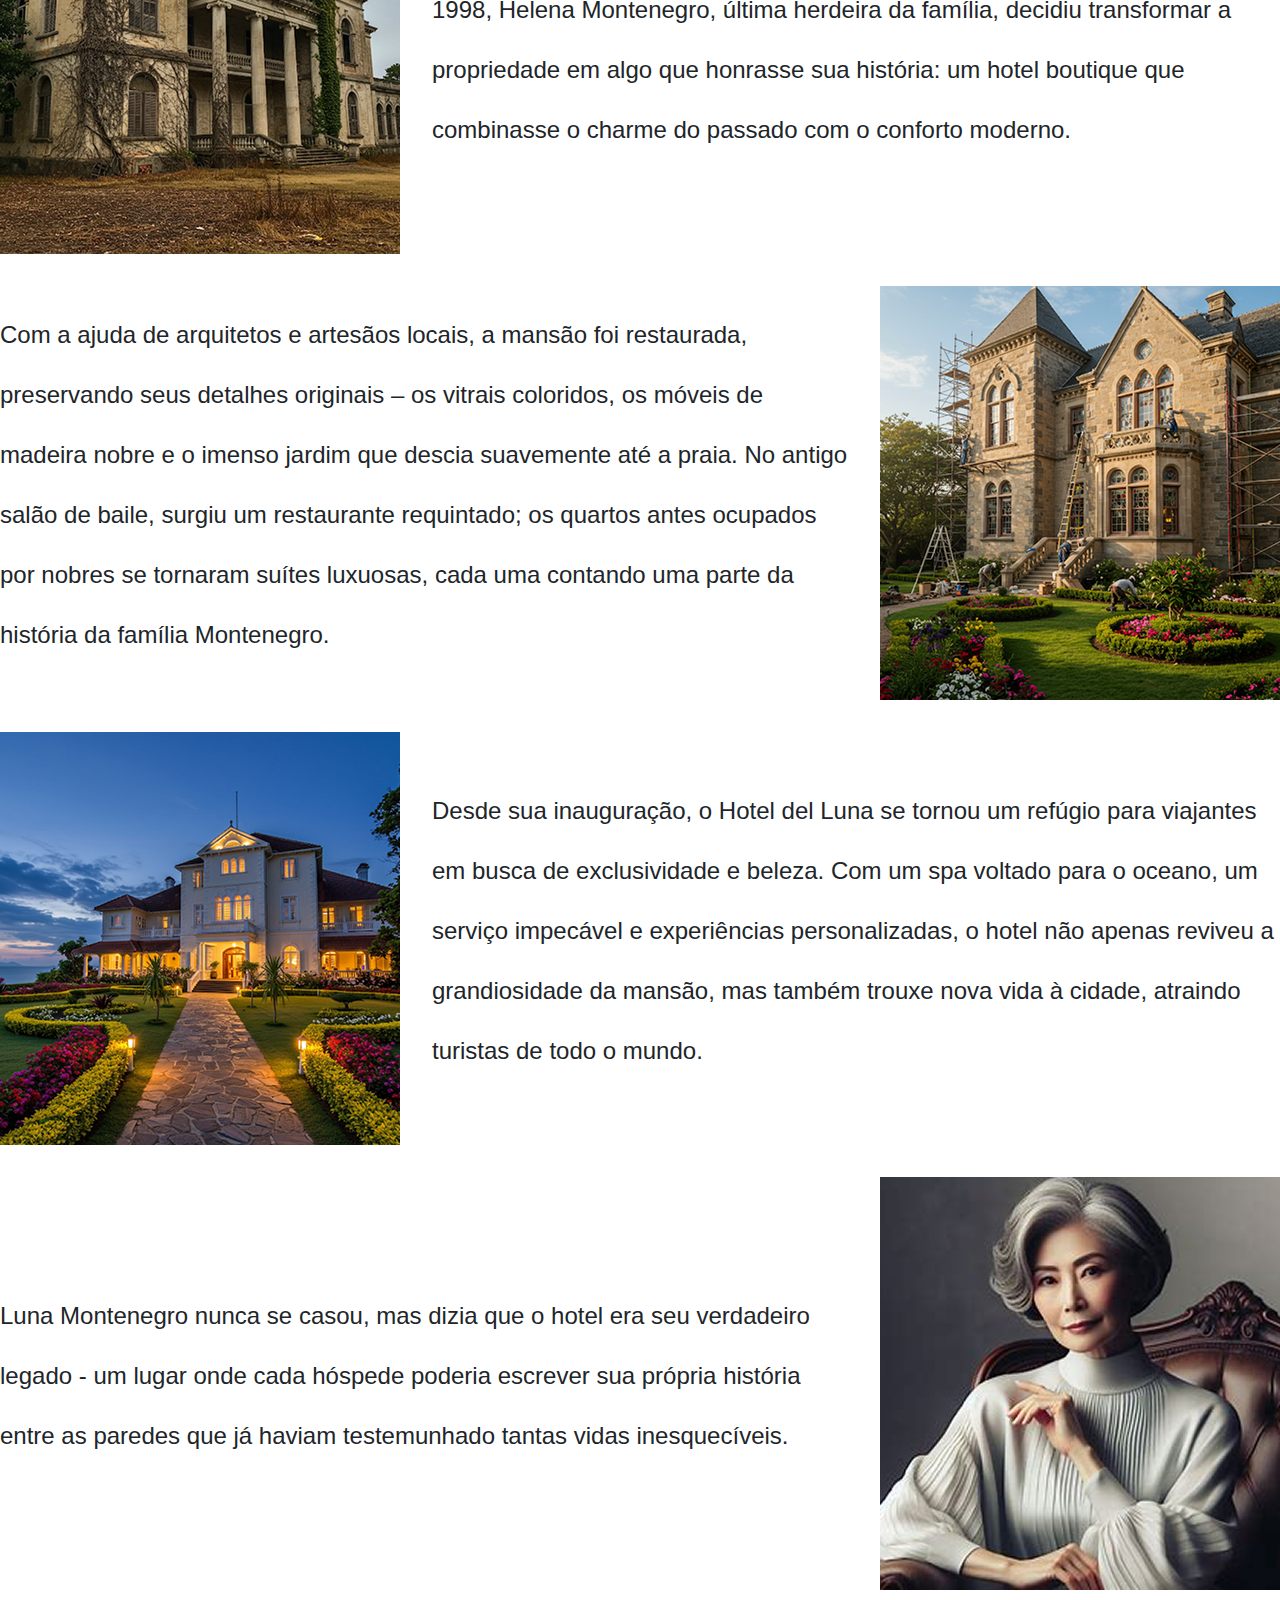
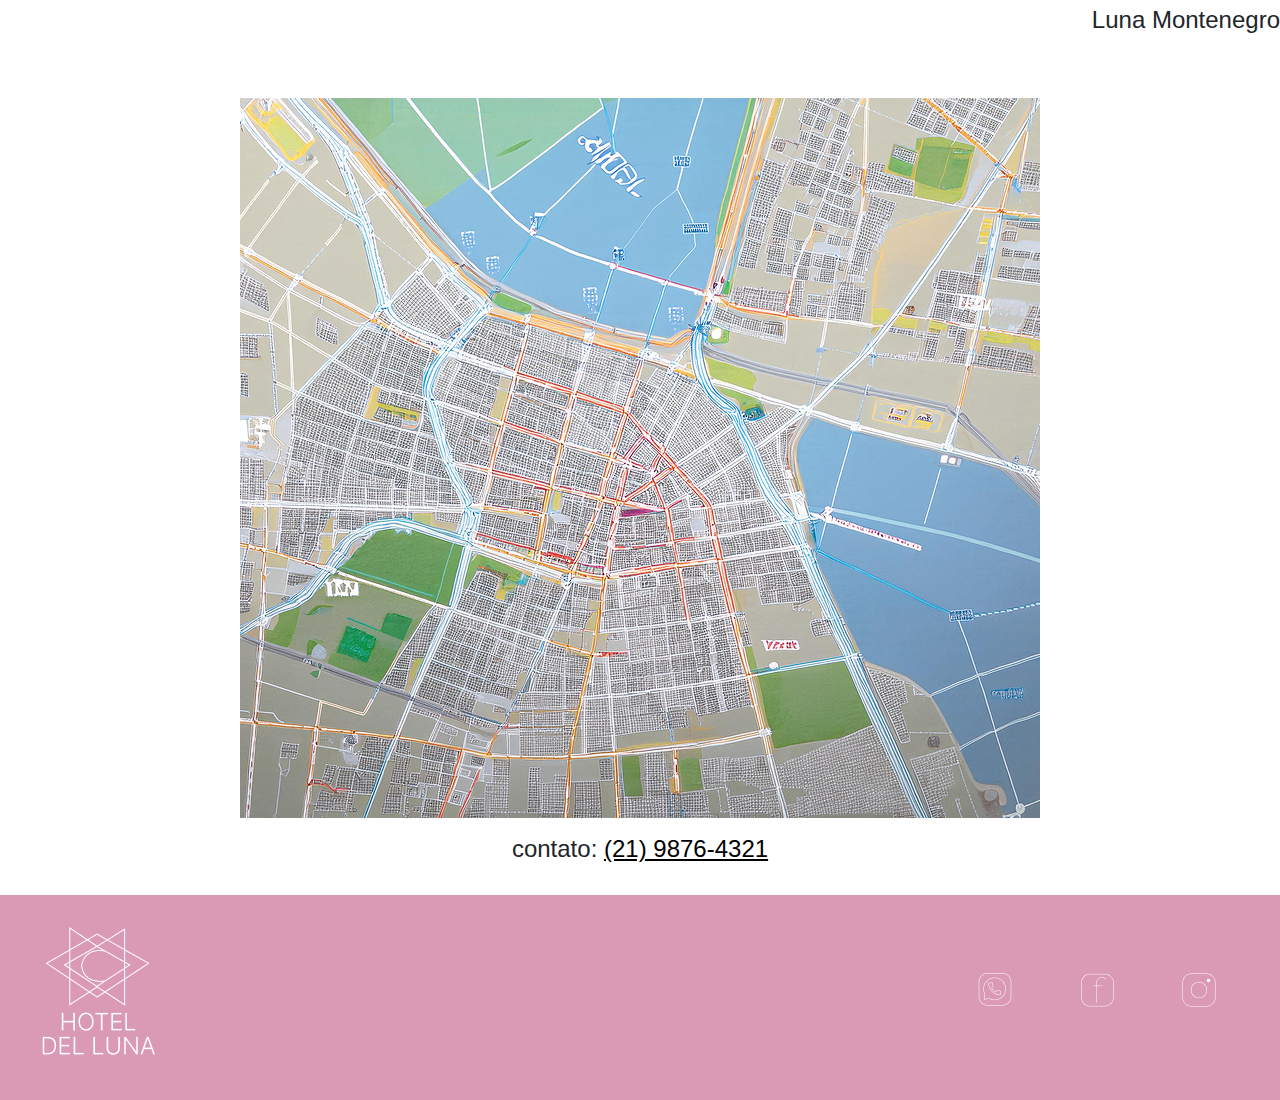
<file: Hotel del Luna/sobrenos.html>
<!DOCTYPE html>
<html lang="pt-br">
<head>
    <meta charset="UTF-8">
    <meta name="viewport" content="width=device-width, initial-scale=1.0">
    <title>sobre nós</title>
    <link rel="stylesheet" href="css/main.css">
    <link rel="stylesheet" href="css/sobrenos.css">
</head>
<body>
    <header>
        <div>
            <h1><a href="index.html"><img src="imagens\logo.png" alt="logo"></a></h1>
            <ul>
                <li><a href="https://wa.me/5584999999999"><img src="imagens\whatsapp.png" alt="whatsapp"></a></li>
                <li><a href="https://facebook.com"><img src="imagens\facebook.png" alt="facebook"></a></li>
                <li><a href="https://instagram.com"><img src="imagens\instagram.png" alt="instagram"></a></li>
            </ul>
        </div>
        <nav>
            <ol>
                <li>
                    <a href="sobrenos.html">sobre nós</a>
                </li>
                <li>
                    <a href="servicos.html">serviços</a>
                </li>
                <li>
                    <a href="acomodacoes.html">acomodações</a>
                </li>
                <li>
                    <a href="avaliacoes.html">avaliações</a>
                </li>
                <li>
                    <a href="reservar.html">reservar</a>
                </li>
            </ol>
        </nav>
    </header>
    <main>
        <div id="carouselSlidesOnly" class="carousel slide" data-bs-ride="carousel">
            <div class="carousel-inner">
              <div class="carousel-item active">
                <img src="imagens/buffet.png" class="d-block w-100" alt="buffet">
              </div>
              <div class="carousel-item">
                <img src="imagens/comidas.png" class="d-block w-100" alt="comidas">
              </div>
              <div class="carousel-item">
                <img src="imagens/hotel1.png" class="d-block w-100" alt="hotel 1">
              </div>
            </div>
          </div>
        <img class="estrelas" src="imagens\estrelas.png" alt="5 estrelas">
        <section>
            <h2>SOBRE NÓS</h2>
            <div class="impar">
                <div>
                    <h3>Hotel del Luna</h3>
                    <p>Em uma pequena cidade litorânea, cercada por falésias douradas e um mar azul cristalino, existia uma antiga mansão colonial que há décadas fora o lar da família Montenegro. Construída no século XIX, a propriedade já havia recebido figuras ilustres, de artistas a diplomatas, tornando-se um símbolo de elegância e mistério.</p>
                </div>
                <img src="imagens/hotel1.png" alt="hotel">
            </div>
            <div class="par">
                <p>No entanto, com o passar dos anos, a mansão foi esquecida. Até que, em 1998, Helena Montenegro, última herdeira da família, decidiu transformar a propriedade em algo que honrasse sua história: um hotel boutique que combinasse o charme do passado com o conforto moderno.</p>
                <img src="imagens/hotel2.png" alt="hotel">
            </div>
            <div class="impar">
                <p>Com a ajuda de arquitetos e artesãos locais, a mansão foi restaurada, preservando seus detalhes originais – os vitrais coloridos, os móveis de madeira nobre e o imenso jardim que descia suavemente até a praia. No antigo salão de baile, surgiu um restaurante requintado; os quartos antes ocupados por nobres se tornaram suítes luxuosas, cada uma contando uma parte da história da família Montenegro.</p>
                <img src="imagens/hotel3.png" alt="hotel">
            </div>
            <div class="par">
                <p>Desde sua inauguração, o Hotel del Luna se tornou um refúgio para viajantes em busca de exclusividade e beleza. Com um spa voltado para o oceano, um serviço impecável e experiências personalizadas, o hotel não apenas reviveu a grandiosidade da mansão, mas também trouxe nova vida à cidade, atraindo turistas de todo o mundo.</p>
                <img src="imagens/hotel4.png" alt="hotel">
            </div>
            <div class="impar">
                <p>Luna Montenegro nunca se casou, mas dizia que o hotel era seu verdadeiro legado - um lugar onde cada hóspede poderia escrever sua própria história entre as paredes que já haviam testemunhado tantas vidas inesquecíveis.</p>
                <img src="imagens/luna.png" alt="dona do hotel">
            </div>
            <p>Luna Montenegro</p>
        </section>
        <img src="imagens/mapa.png" alt="mapa">
        <p>contato: <a href="https://wa.me/552198764321">(21) 9876-4321</a></p>
    </main>
    <footer>
        <h1><a href="index.html"><img src="imagens\logo.png" alt="logo"></a></h1>
        <ul>
            <li><a href="https://wa.me/552198764321"><img src="imagens\whatsapp.png" alt="whatsapp"></a></li>
            <li><a href="https://facebook.com"><img src="imagens\facebook.png" alt="facebook"></a></li>
            <li><a href="https://instagram.com"><img src="imagens\instagram.png" alt="instagram"></a></li>
        </ul>
    </footer>
    <link href="https://cdn.jsdelivr.net/npm/bootstrap@5.3.3/dist/css/bootstrap.min.css" rel="stylesheet" integrity="sha384-QWTKZyjpPEjISv5WaRU9OFeRpok6YctnYmDr5pNlyT2bRjXh0JMhjY6hW+ALEwIH" crossorigin="anonymous">
    <script src="https://cdn.jsdelivr.net/npm/bootstrap@5.3.3/dist/js/bootstrap.bundle.min.js" integrity="sha384-YvpcrYf0tY3lHB60NNkmXc5s9fDVZLESaAA55NDzOxhy9GkcIdslK1eN7N6jIeHz" crossorigin="anonymous"></script>
</body>
</html>
</file>
<file: Hotel del Luna/css/main.css>
*{
    padding: 0;
    margin: 0;
    box-sizing: border-box;
    text-decoration: none;
    font-family: 'Trebuchet MS', sans-serif;
}
#menu{
    display: none;
    border: none;
    background: transparent;
}
header, footer{
    background-color: #DA9AB6;
    padding: 2em;
    width: 100vw;
}
header{
    padding: 2em 2em 0 2em;
}
header > div, footer{
    display: flex;
    justify-content: space-between;
    align-items: center;
}
header a{
    color: white;
    text-decoration: none;
}
nav{
    text-align: center;
    display: block;
}
li{
    display: inline-block;
    padding: 1em;
    margin: 0 1em;
}
nav ol li{
    background-color: #DA9AB6;
    box-shadow: black 1px 3px 3px;
    font-size: 1.25em;
    width: 192px;
    font-weight: 900;
}
main > img{
    display: block;
    margin: 0 auto;
}
h2{
    background-color: #DAA99A;
    text-align: center;
    padding: 0.5em;
    color: white;
    width: 100vw;
}
main{
    margin: 0 auto;
    width: 80em;
}
div.carousel{
   width: 32em;
   margin: 0 auto;
   padding: 0;
   
}
div.carousel-inner{
    padding: 0;
}
div.carousel-item{
    padding: 0;
}
main img.estrelas{
    padding: 2em 0;
}
header div ul{
    display: block;
}
</file>
<file: Hotel del Luna/css/acomodações.css>
h3{
    font-size: 2em;
}
main > div{
    display: flex;
    justify-content: space-between;
    align-items: center;
    padding: 2em 0;

}
main div img{
    margin: 0 1em 0 0;
}
main div section{
    background-color: #DAA99A;
    padding: 2em;
    height: 370px;
    display: flex;
    flex-direction: column;
    justify-content: space-between;
}
main p.preco{
    text-align: right;
}
main p{
    font-size: 1.25em;
    line-height: 1.25;
}
</file>
<file: Hotel del Luna/css/avaliacoes.css>
main section{
    padding: 2em 0;
}
h3{
    font-size: 2em;
    margin: 0 0 0.5em 0;
}
main section p{
    font-size: 1.25em;
}
textarea{
    width: 100%;
    height: 8em;
    padding: 0.5em;
}
main input[type="submit"]{
    background-color: #DAA99A;
    color: white;
    border: none;
    padding: 0.5em;
    width: 16em;
    font-size: 1.25em;
    margin-left: 48em;
}
main form{
    padding: 2em 0;
}

main input[type="text"]{
    width: 100%;
    border: none;
    background-color: #DAA99A;
    padding: 1em;
    color: white;
}
</file>
<file: Hotel del Luna/css/comprovante.css>
h2{
    margin: 2em 0;
}
main{
    width: 100vw;
}
main div{
    padding: 2em 0;
    text-align: center;
    font-size: 1.5em;
}
main ul li{
    display: block;
}
main section{
    padding: 2em 0;
}
main>div{
    width: 100vw;
}
</file>
<file: Hotel del Luna/css/responsividade.css>
@media screen and (max-width: 700px) {
    #menu{
        display: block;
    }
    nav{
        display: none;

    }
    header div ul{
        display: none;
    }
    header div{
        display: flex;
        align-items: center;
        justify-content: space-between;

    }
    header{
        padding: 2em 8em;
    }
    
}
</file>
<file: Hotel del Luna/css/reservar.css>
main input{
    width: 100%;
    padding: 1em;
    background-color: #DAA99A;
    color: white;
    border: none;
    font-size: 1.25em;
}
main div input{
    width: 20em;
}
main form div{
    display: flex;
    justify-content: space-between;
    align-items: center;
}
main form div div{
    flex-direction: column;
    
}
main form{
    padding: 2em 0;
}
label{
    padding: 1em 0;
    display: block;
    margin-right: auto;    
}
span{
    color: red;
}
main form textarea{
    width: 100%;
    height: 8em;
    background-color: #DAA99A;
    padding: 0.5em;
    color: white;
    font-size: 1.5em;
}
main input[type="submit"]{
    color: white;
    padding: 0.5em;
    width: 16em;
    font-size: 1.25em;
    margin-left: 48em;
}
main p{
    padding: 2em 0;
}
</file>
<file: Hotel del Luna/css/servicos.css>
figure{
    display: flex;
    justify-content: space-between;
    align-items: center;
}
main section{
    padding: 2em 0;
}
h3{
    font-size: 2em;
    margin: 0 0 0.5em 0;
}
main p{
    margin: 0 0 2em 0;
    font-size: 1.25em;
}
</file>
<file: Hotel del Luna/css/sobrenos.css>
h3{
    font-size: 2em;
    margin: 0 0 2em 0;
}
main div{
    display: flex;
    align-items: center;
    justify-content: space-between;
    padding: 2em 0 0 0;

}
main div div{
    flex-wrap: wrap;
}
main div.par{
   flex-direction: row-reverse;
}
main div.par img{
    margin: 0 2em 0 0;
}
main div.impar img{
    margin: 0 0 0 2em;
}
main p{
    font-size: 1.5em;
    line-height: 2.5em;
}
main a{
    color: black;
}
main > p{
    text-align: center;
}
main section > p{
    text-align: right;
    margin: 0 0 2em 0;
}
</file>
